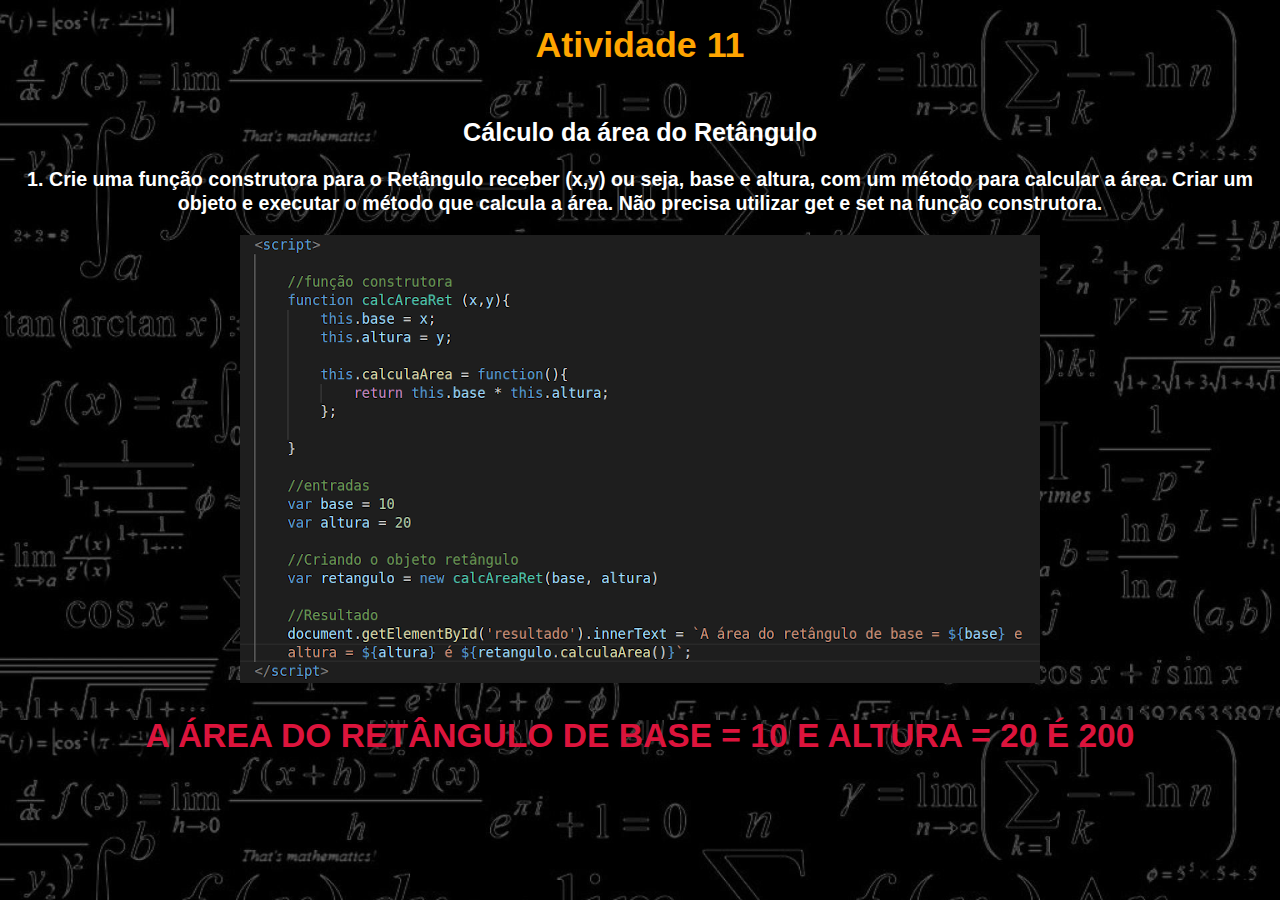
<file: Atividade11/index.html>
<!DOCTYPE html>
<html lang="pt-BR">
<head>
    <meta charset="UTF-8">
    <meta http-equiv="X-UA-Compatible" content="IE=edge">
    <meta name="author" content="Carlos Wagner">
    <meta name="description" content="Atividade 11">
    <link rel="shortcut icon" href="" type="image/x-icon">
    <link rel="preconnect" href="https://fonts.googleapis.com">
    <link rel="preconnect" href="https://fonts.gstatic.com" crossorigin>
    <link rel="stylesheet" href="style.css">
    <meta name="viewport" content="width=device-width, initial-scale=1.0">
    <title>Atividade 11</title>
</head>
<body>

    <header>
        <h1>Atividade 11</h1>
    </header>

    <main class = main>
        <h2>Cálculo da área do Retângulo</h2>
        <h3> 1. Crie uma função construtora para o Retângulo receber 
            (x,y) ou seja, base e altura, com um método para calcular
            a área. Criar um objeto e executar o método que calcula a
            área. Não precisa utilizar get e set na função construtora.
        </h3>   
        <img src="images/code.png" alt="">

    </main>
    <section>
        <div class="result">
            <h2 id="resultado">0</h2>            
        </div>
    </section>



    <script>

        //função construtora       
        function calcAreaRet (x,y){
            this.base = x;
            this.altura = y;
            
            this.calculaArea = function(){
                return this.base * this.altura;
            };

        }

        //entradas
        var base = 10
        var altura = 20

        //Criando o objeto retângulo
        var retangulo = new calcAreaRet(base, altura)

        //Resultado
        document.getElementById('resultado').innerText = `A área do retângulo de base = ${base} e altura = ${altura} é ${retangulo.calculaArea()}`;                       
    </script>
    
</body>
</html>
</file>
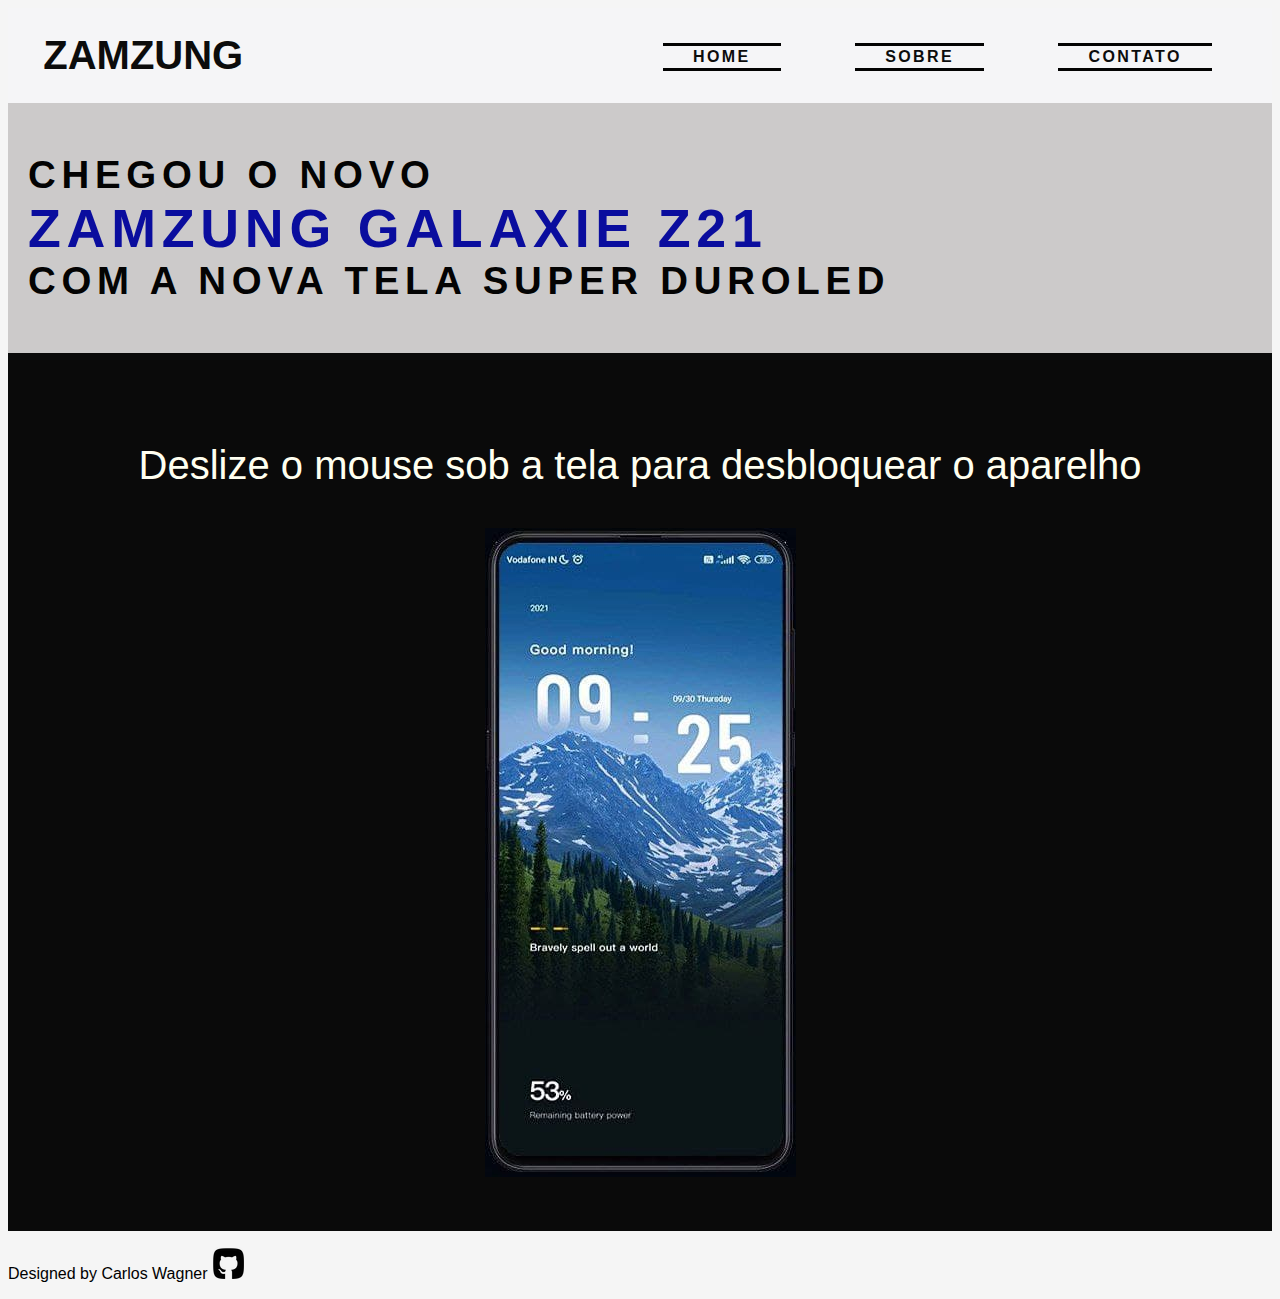
<file: Atividade12/index.html>
<!DOCTYPE html>
<html lang="pt-br">
<head>
    <meta charset="UTF-8">
    <meta http-equiv="X-UA-Compatible" content="IE=edge">
    <meta name="viewport" content="width=device-width, initial-scale=1.0">
    <meta name="author" content="Carlos Wagner">
    <meta name="description" content="Atividade 12">
    <link rel="shortcut icon" href="images/favicon.ico" type="image/x-icon">
    <link rel="shortcut icon" href="" type="image/x-icon">
    <link rel="preconnect" href="https://fonts.googleapis.com">
    <link rel="preconnect" href="https://fonts.gstatic.com" 
    crossorigin>
    <link rel="stylesheet" href="style.css">
    <title>Atividade 12</title>
    <script src="app.js"></script>
</head>
<body>
    <header>
        <nav>
            <h1>ZAMZUNG</h1>
            <ul>
                <li><a href="#home">Home</a></li>
                <li><a href="#Sobre">Sobre</a></li>
                <li><a href="#contato">Contato</a></li>

            </ul>
        </nav>
        <div class="header-content">
            <h1 id="headerh1" >Chegou o novo <br><span class="destaque">Zamzung Galaxie Z21</span><br>                com a nova tela Super Duroled</h1>
        </div>  
        
    </header>
    <div class="content">
        <p id=text>Deslize o mouse sob a tela para desbloquear o aparelho</p>
        <picture>        
            <img src="images/telabloqueio.png" onMouseOver="entrar(this)" onMouseOut="sair(this)" onclick="clicar(this)">
        </picture>
    </div>
    <footer class="footer-bottom">
        <p>
            <span>Designed by Carlos Wagner </span>
            <a href="https://github.com/carloswagner1/PWeb/tree/main/Atividade12" target="_blank" alt="Repositório do projeto"><img src="images/github.ico" alt=""></a> 
        </p>
      </footer>

    
</body>
</html>
</file>
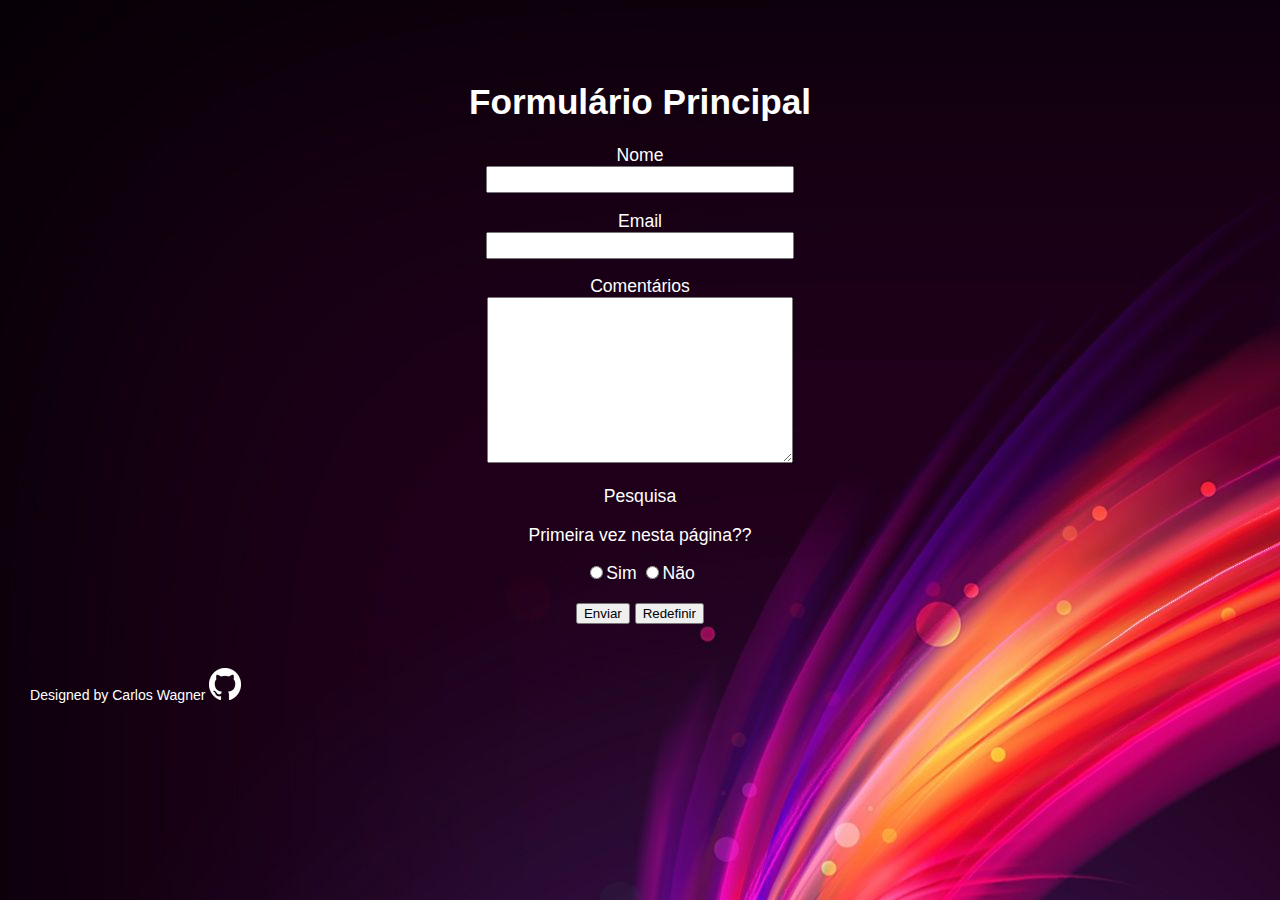
<file: Atividade14/index.html>
<!DOCTYPE html>
<html lang="pt-BR">
<head>
    <meta charset="UTF-8">
    <meta http-equiv="X-UA-Compatible" content="IE=edge">
    <meta name="viewport" content="width=device-width, initial-scale=1.0">
    <title>Atividade 14</title>
    <script src="app.js"></script>
    <link rel="stylesheet" href="style.css">
</head>
<body>
    <section>
        <h1>Formulário Principal</h1>

        <form name="pesquisa" id="pesquisa" onsubmit="return enviar();">
            <p><label for="lblNome">Nome<br></label>
                <input type="text" name="txtNome" id="txtNome">
            </p>
            <p><label for="lblEmail">Email<br></label>
                <input type="txtEmail" name="txtEmail" id="txtEmail">
            </p>
            <p><label for="lblComentario">Comentários<br></label>
                <textarea name="txtComentario" id="txtComentario" cols="30" rows="10"></textarea>
            </p>
            <p id="txtPesquisa">Pesquisa</p>
            <p id="txtpergunta">Primeira vez nesta página??</p>
            <p>
                <input type="radio" name="resposta" id="txtSim">Sim <input type="radio" name="resposta" id="txtNao">Não 
            </p>
            <input name="Submit" type="submit" form="pesquisa" value="Enviar">
            <input name="Reset" type="reset" form="pesquisa" value="Redefinir">
    
        </form>  

    </section>
    <footer class="footer-bottom">
        <p>
            Designed by Carlos Wagner
            <a href="https://github.com/carloswagner1/PWeb/tree/main/Atividade14" target="_blank" alt="Repositório do projeto"><img src="image/github.ico" alt=""></a> 
        </p>
      </footer>
</body>
</html>
</file>
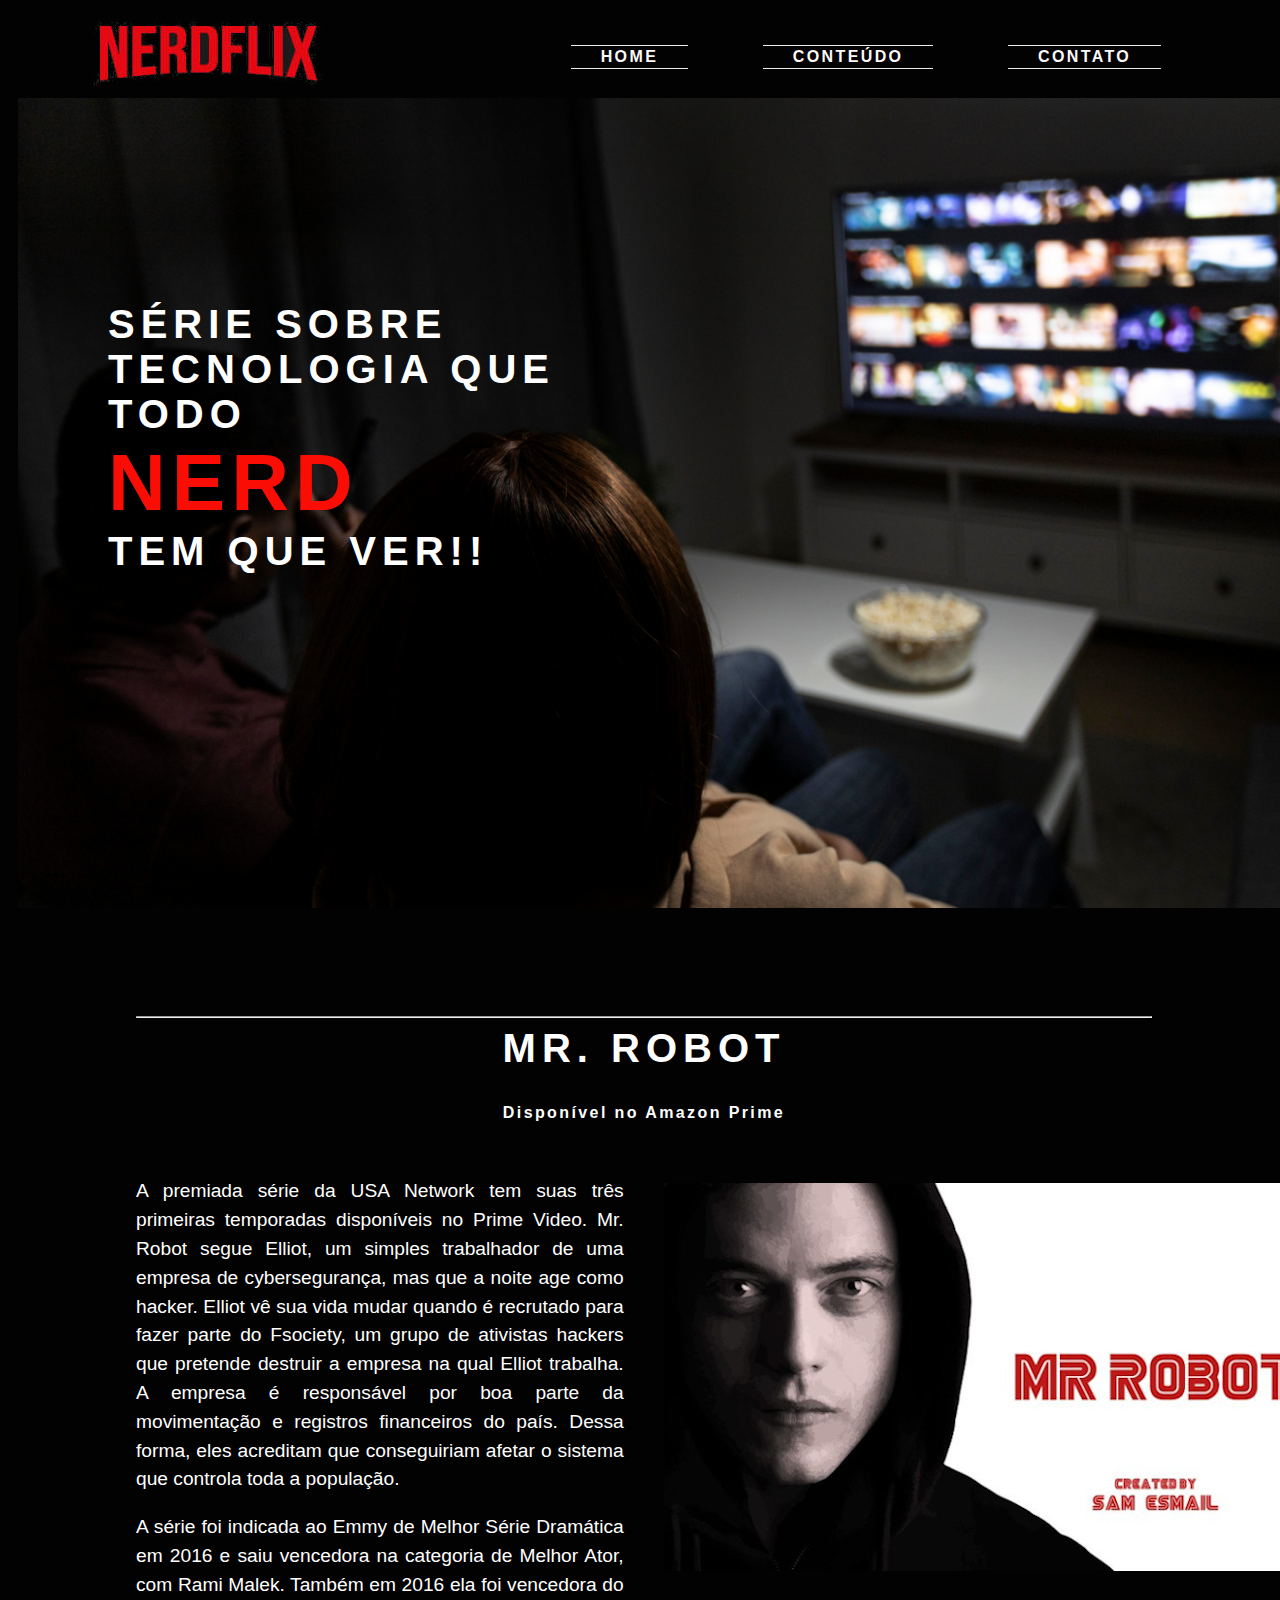
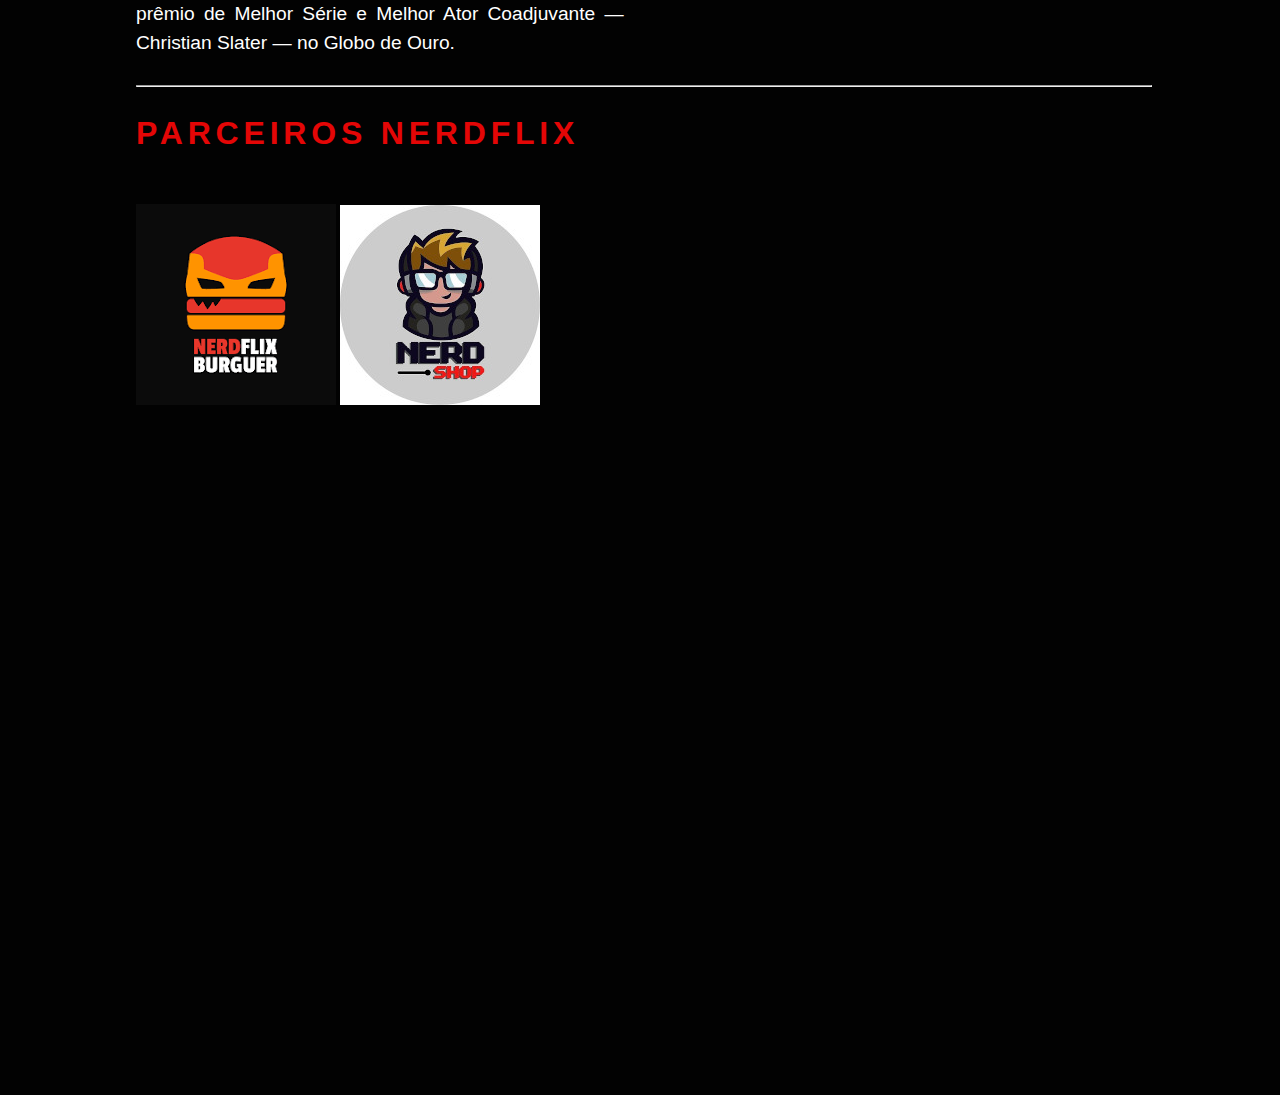
<file: Atividade4/index.html>
<!DOCTYPE html>
<html lang="pt-br">
<head>
    <meta charset="UTF-8">
    <meta http-equiv="X-UA-Compatible" content="IE=edge">
    <meta name="viewport" content="width=device-width, initial-scale=1.0">
    <meta name="author" content="Carlos Wagner">
    <meta name="description" content="Atividade 4">
    <link rel="shortcut icon" href="images/favicon.ico" type="image/x-icon">
    <link rel="preconnect" href="https://fonts.googleapis.com">
    <link rel="preconnect" href="https://fonts.gstatic.com" crossorigin>
    <link rel="stylesheet" href="style.css">
    <title>Atividade 4</title>
</head>
<body>
    <header>
        <nav>
            <a id="navbar" href="#logo" ><img src="images/nerdflix logo.jpg" alt="logo"></a>
            <ul>
                <li><a href="#home">Home</a></li>
                <li><a href="#Conteúdo">Conteúdo</a></li>
                <li><a href="#contato">Contato</a></li>

            </ul>
        </nav>

        <div class="header-content">
            <h1 id="headerh1" >Série sobre tecnologia que todo <br><span class="destaque">Nerd</span><br>                tem que ver!!</h1>
        </div>  
        <img class="header-img" src="images/série1.jpg" alt="">
    </header>
    
    <section id="text" class="text">
        <hr>
        <h2 id="texth2">Mr. Robot</h2>
        <h3 id="texth3">Disponível no Amazon Prime</h3>
        <article class="text-article">
            
            <p>A premiada série da USA Network tem suas três primeiras temporadas disponíveis no Prime Video. Mr. Robot segue Elliot, um simples trabalhador de uma empresa de cybersegurança, mas que a noite age como hacker. Elliot vê sua vida mudar quando é recrutado para fazer parte do Fsociety, um grupo de ativistas hackers que pretende destruir a empresa na qual Elliot trabalha. A empresa é responsável por boa parte da movimentação e registros financeiros do país. Dessa forma, eles acreditam que conseguiriam afetar o sistema que controla toda a população. </p>
            <p>A série foi indicada ao Emmy de Melhor Série Dramática em 2016 e saiu vencedora na categoria de Melhor Ator, com Rami Malek. Também em 2016 ela foi vencedora do prêmio de Melhor Série e Melhor Ator Coadjuvante — Christian Slater — no Globo de Ouro.</p>
                                   
        </article>
        <div class="img-container">
            <img src="images/mr_robot1.jpg" alt="Banner Mr.Robot">
        </div>   

      


        <hr>
        <div class="aside">
            <aside>
                <!-- barra lateral -->
    
                <h3>Parceiros Nerdflix</h3>
                <img src="images/nerflix_burger.png" alt="">    
                <img src="images/nerdshop1.jpeg" alt="">
            </aside>
        </div>  
    </section>

    <footer>
        <p>Atividade 4 de Pweb, Carlos Wagner Rodrigues da Silva.</p>
    </footer>
</body>
</html>
</file>
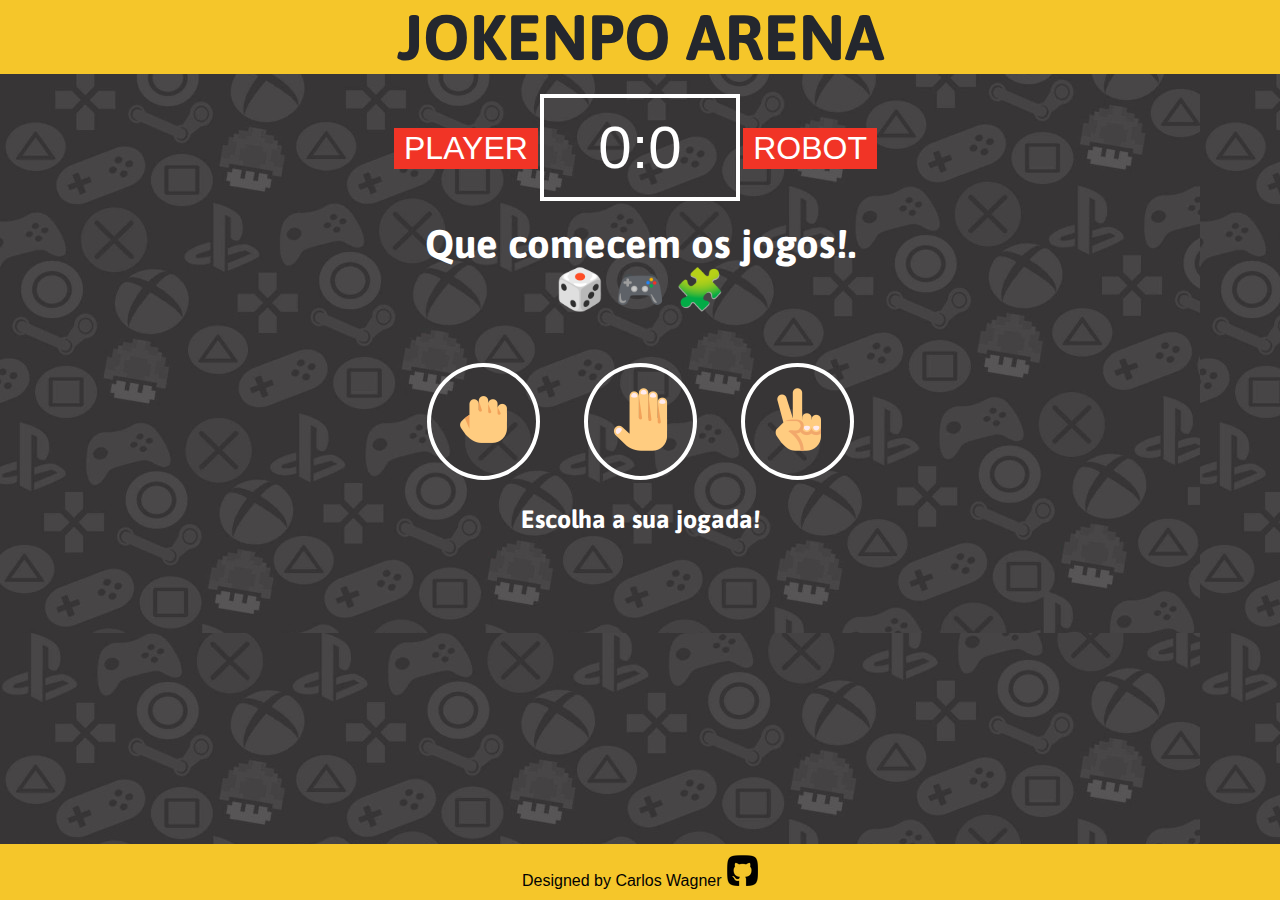
<file: Atividade7/index.html>
<!DOCTYPE html>
<html lang="pt-BR" dir="ltr">
<head>
  <meta charset="utf-8">
  <meta http-equiv="X-UA-Compatible" content="IE=edge">
  <meta name="viewport" content="width=device-width, initial-scale=1.0">
  <meta name="author" content="Carlos Wagner">
  <meta name="description" content="Atividade 7 - PWEB">
  <link rel="preconnect" href="https://fonts.googleapis.com">
  <link rel="preconnect" href="https://fonts.gstatic.com" crossorigin>
  <link rel="stylesheet" href="style.css">
  <link rel="shortcut icon" href="image/favicon.ico" type="image/x-icon">
  <title>Jokenpo</title>
</head>
<body>

  <header>
    <h1>Jokenpo Arena</h1>
  </header>

  <div class="score-board">
    <div id="player-label" class="badge">player</div>
    <div id="robot-label"class="badge">robot</div>

    <span id="player-score">0</span>:<span id="robot-score">0</span>
  </div>

  <div class="result">
    <p>Que comecem os jogos!. <br> 🎲 🎮 🧩 </p>
    
  </div>

  <div class="choices">
    <div class="choice" id="r">
      <img src="image/pedra.png" alt="Pedra">
    </div>
    <div class="choice" id="p">
      <img src="image/papel.png" alt="Papel">
    </div>
    <div class="choice" id="s">
      <img src="image/tesoura.png" alt="Tesoura">
    </div>
  </div>

  <p id="action-message">Escolha a sua jogada!</p>
  <script src="jokenpo.js" charset="utf-8"></script>

  <footer class="footer-bottom">
    <p>
        <span>Designed by Carlos Wagner </span>
        <a href="https://github.com/carloswagner1/PWeb/tree/main/Atividade7" target="_blank" alt="Repositório do projeto"><img src="image/github.ico" alt=""></a>
    </p>
  </footer>

</body>
</html>
</file>
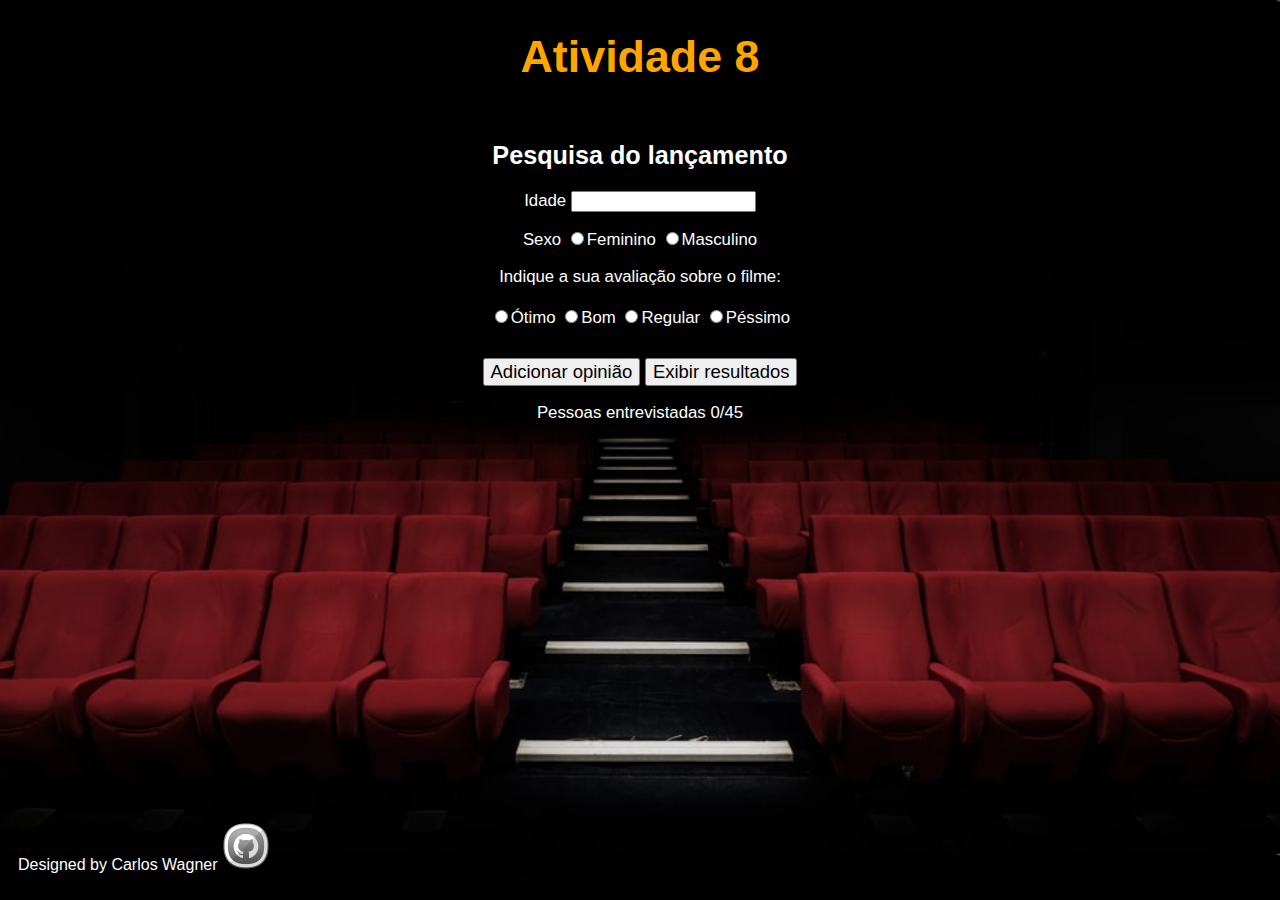
<file: Atividade8/index.html>
<!DOCTYPE html>
<html lang="pt-br">
<head>
    <meta charset="UTF-8">
    <meta http-equiv="X-UA-Compatible" content="IE=edge">
    <meta name="author" content="Carlos Wagner">
    <meta name="description" content="Atividade 7">
    <link rel="shortcut icon" href="" type="image/x-icon">
    <link rel="preconnect" href="https://fonts.googleapis.com">
    <link rel="preconnect" href="https://fonts.gstatic.com" crossorigin>
    <link rel="stylesheet" href="style.css">
    <meta name="viewport" content="width=device-width, initial-scale=1.0">
    <title>Atividade 8</title>
    <script src="app.js"></script>
</head>
<body>
    <header>
        <h1>Atividade 8</h1>
    </header>

    <main class = main>
        <h2>Pesquisa do lançamento</h2>        
        <p>Idade  <input id="idade" type="number"></p>
        <p>Sexo   <input type="radio" name="sexo" id="feminino">Feminino  <input type="radio" name="sexo" id="masculino">Masculino</p>
        <p>
            Indique a sua avaliação sobre o filme:<br><br>
            <input type="radio" name="opiniao" id="otimo">Ótimo
            <input type="radio" name="opiniao" id="bom">Bom
            <input type="radio" name="opiniao" id="regular">Regular
            <input type="radio" name="pessimo" id="pessimo">Péssimo<br><br>
            <button onclick="addDados()">Adicionar opinião</button>
            <button onclick="finalizar()">Exibir resultados</button>          
        </p>
        <p id="contador">Pessoas entrevistadas 0/45</p>
    </main>
    <section>
        <div class="result">
            <h2 id="h2"></h2>
            <p id="p"></p>
        </div>
    </section>

    <footer class="footer-bottom">
        <p>
            <span>Designed by Carlos Wagner    </span>
            <a href="https://github.com/carloswagner1/PWeb/tree/main/Atividade8" target="_blank" alt="Repositório do projeto">  <img src="image/github.ico" alt=""></a>
        </p>
      </footer>    
</body>
</html>
</file>
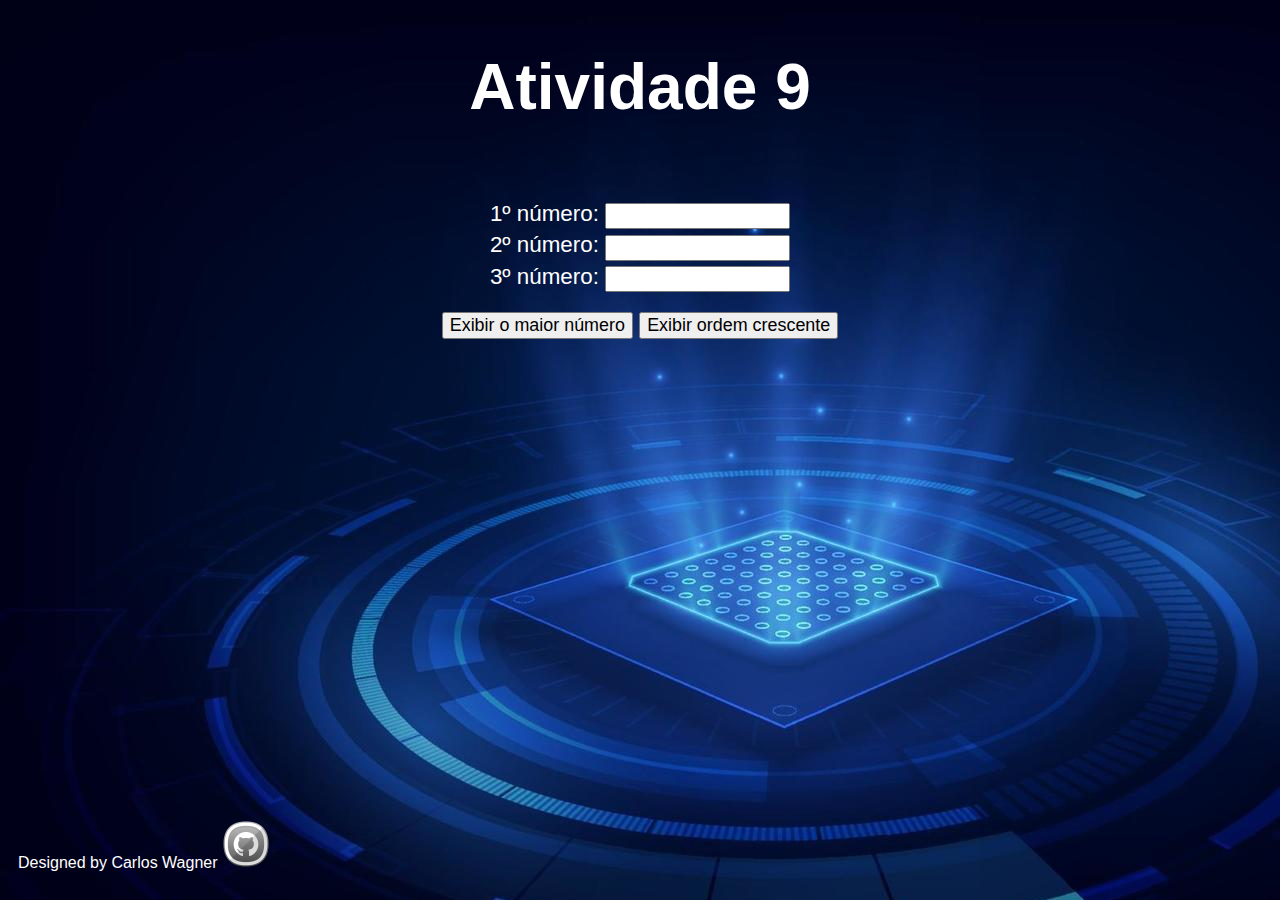
<file: Atividade9/index.html>
<!DOCTYPE html>
<html lang="pt-br">
<head>
    <meta charset="UTF-8">
    <meta http-equiv="X-UA-Compatible" content="IE=edge">
    <meta name="author" content="Carlos Wagner">
    <meta name="description" content="Atividade 9 - PWEB">
    <meta name="viewport" content="width=device-width, initial-scale=1.0">
    <link rel="preconnect" href="https://fonts.googleapis.com">
    <link rel="preconnect" href="https://fonts.gstatic.com" crossorigin>
    <link rel="stylesheet" href="style.css">
    <title>Atividade 9</title>        
    <script src="app.js"></script>
    
    
</head>
<body">

    <header class="header">
        <h1>Atividade 9</h1>
    </header>

    <main class = main>
        1º número: <input id="numero1" type="number"> <br />
        2º número: <input id="numero2" type="number"> <br />
        3º número: <input id="numero3" type="number">  <br />
        <button onclick="maior()" id="maior">Exibir o maior número</button>
        <button onclick="ordem()" id="ordem">Exibir ordem crescente</button>
    </main>

    <section>
        <p id="resposta"></p>
    </section>


  <footer class="footer-bottom">
    <p>
        <span>Designed by Carlos Wagner </span>
        <a href="https://github.com/carloswagner1/PWeb/tree/main/Atividade9" target="_blank" alt="Repositório do projeto"><img src="github.ico" alt=""></a>
    </p>
  </footer>

    
 
   
</body>
</html>
</file>
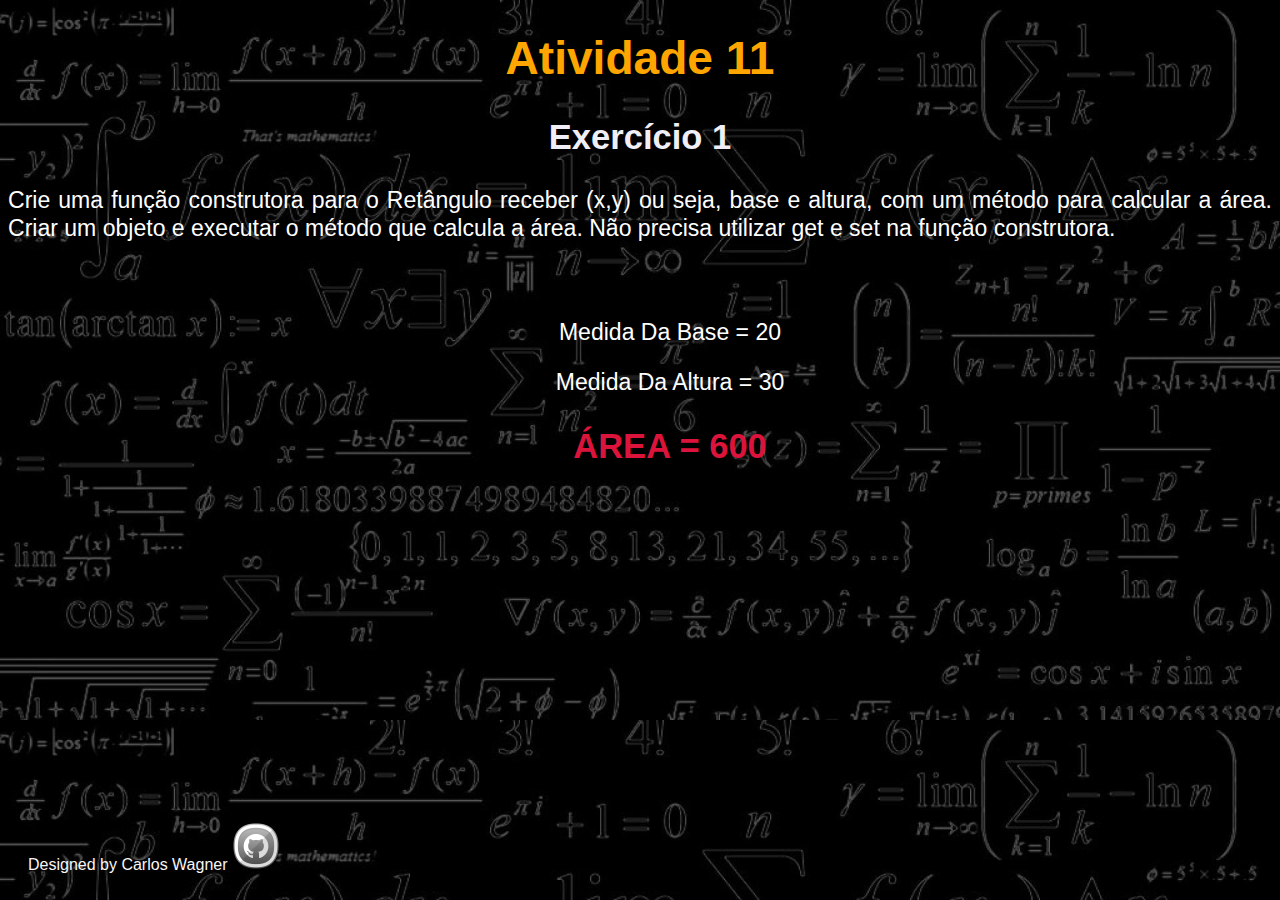
<file: Atividade11/Exercício1/index.html>
<!DOCTYPE html>
<html lang="pt-BR">
<head>
    <meta charset="UTF-8">
    <meta http-equiv="X-UA-Compatible" content="IE=edge">
    <meta name="author" content="Carlos Wagner">
    <meta name="description" content="Atividade 11">
    <link rel="shortcut icon" href="" type="image/x-icon">
    <link rel="preconnect" href="https://fonts.googleapis.com">
    <link rel="preconnect" href="https://fonts.gstatic.com" crossorigin>
    <link rel="stylesheet" href="style.css">
    <meta name="viewport" content="width=device-width, initial-scale=1.0">
    <title>Atividade 11</title>
</head>
<body>

    <header>
        <h1>Atividade 11</h1>
    </header>

    <main class = main>
        <h2>Exercício 1</h2>
        <p>Crie uma função construtora para o Retângulo receber
            (x,y) ou seja, base e altura, com um método para calcular
            a área. Criar um objeto e executar o método que calcula a
            área. Não precisa utilizar get e set na função construtora.</p>

       
    </main>
    <section>
        <p id="base"></p>
        <p id="altura"></p>
        <div class="result">
            <h2 id="resultado"></h2>            
        </div>
    </section>

    <script src="app.js"></script>

    <footer class="footer-bottom">
        <p>
            <span>Designed by Carlos Wagner </span>
            <a href="https://github.com/carloswagner1/PWeb/tree/main/Atividade119" target="_blank" alt="Repositório do projeto"><img src="images/github.ico" alt=""></a>
        </p>
      </footer>
    
    
</body>
</html>
</file>
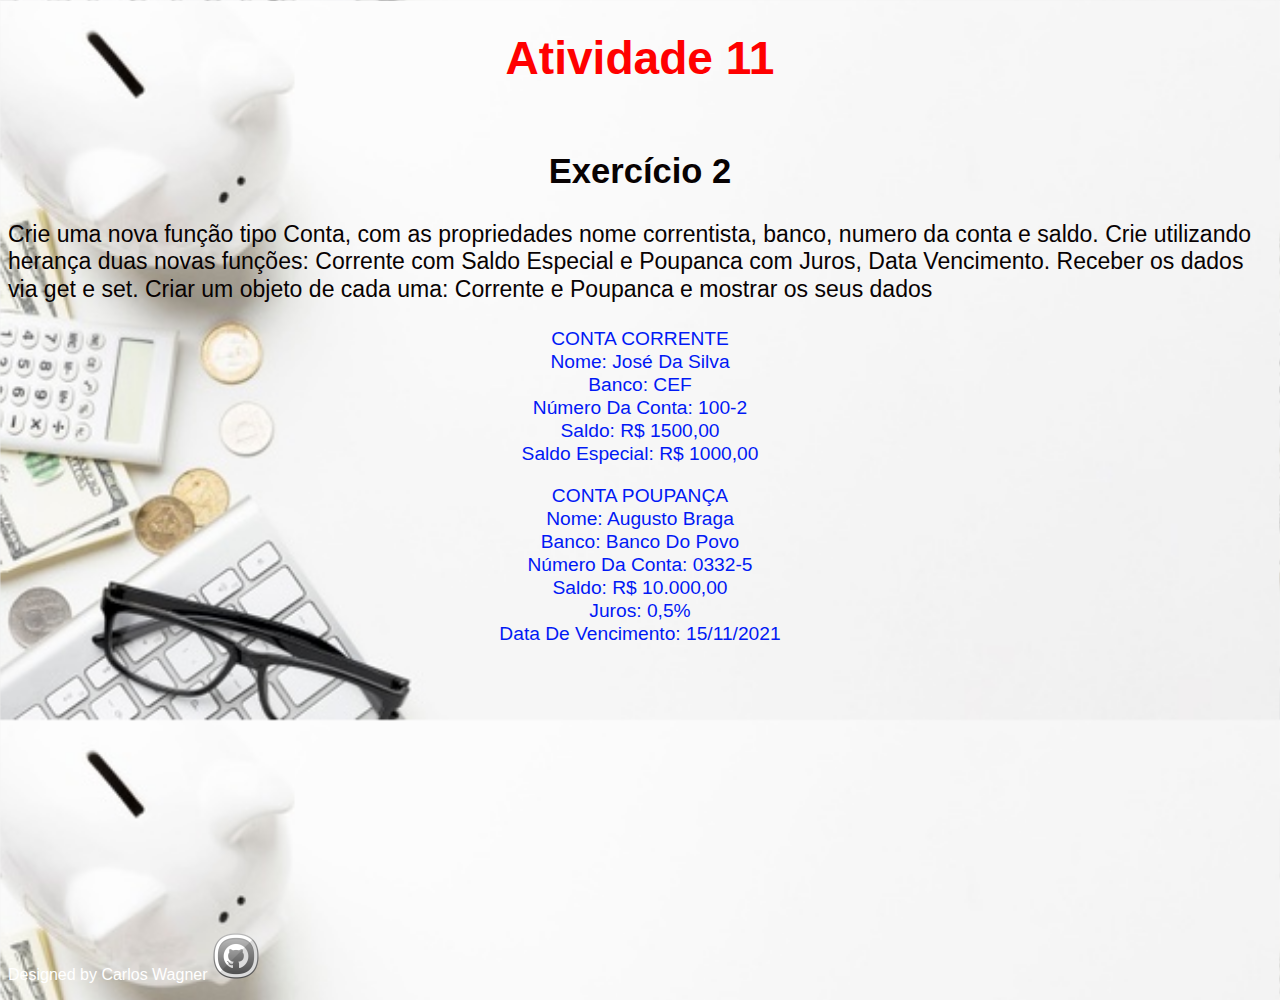
<file: Atividade11/Exercício2/index.html>
<!DOCTYPE html>
<html lang="pt-BR">
<head>
    <meta charset="UTF-8">
    <meta http-equiv="X-UA-Compatible" content="IE=edge">
    <meta name="author" content="Carlos Wagner">
    <meta name="description" content="Atividade 11">
    <link rel="shortcut icon" href="" type="image/x-icon">
    <link rel="preconnect" href="https://fonts.googleapis.com">
    <link rel="preconnect" href="https://fonts.gstatic.com" crossorigin>
    <link rel="stylesheet" href="style.css">
    <meta name="viewport" content="width=device-width, initial-scale=1.0">
    <title>Atividade 11</title>
</head>
<body>

    <header>
        <h1>Atividade 11</h1>
    </header>

    <main class = main>
        <h2>Exercício 2</h2>
        <p id="enuciado">Crie uma nova função tipo Conta, com as    
            propriedades nome correntista, banco, numero da conta e saldo. Crie utilizando herança duas novas funções: Corrente com Saldo Especial e Poupanca com Juros, Data Vencimento. Receber os dados via get e set. Criar um objeto de cada uma: Corrente e Poupanca e mostrar os seus dados
        </p>      
    </main>

    <section>
        <p id="corrente"></p>
        <p id ="poupanca"></p>
    </section>
    <script src="app.js"></script>

    <footer class="footer-bottom">
        <p>
            <span>Designed by Carlos Wagner </span>
            <a href="https://github.com/carloswagner1/PWeb/tree/main/Atividade11 target="_blank" alt="Repositório do projeto"><img src="images/github.ico" alt=""></a>
        </p>
      </footer>
    
    
</body>
</html>
</file>
<file: Atividade11/style.css>
/*
* Atividade 11 
* Disciplina de Programação Web
* Fatec Sorocaba
* 
* @author: Carlos Wagner Rodrigues da Silva
*/
body{
    background-image: url(images/wallpaper.jpg); 
    background-size: 100%;
    color: rgb(255, 255, 255);
    font-family: -apple-system, BlinkMacSystemFont, 'Segoe UI', Roboto, Oxygen, Ubuntu, Cantarell, 'Open Sans', 'Helvetica Neue', sans-serif;
    font-size: 1.4em;
    font-weight: 500;
    line-height: 1.2;
}

header{
    text-align: center;
    width: 100%;
    max-height: 7vh;
    font-size: 0.8em;
    color: orange;
}

main{
    text-align: center;
    width: 100%;
    min-height: 8vh;
    font-size: 0.75em;
    padding-top: 5px;    
}

main>p>button{
    margin-top: 10px;
    font-size: 1.1em;    

    text-decoration: solid;     
}

main>input{
    height: 20px
}

section{
    text-align: center;
    text-decoration-style: double;   
    text-shadow: rgb(3, 3, 3);
    text-transform: capitalize;
    width: 100%;
    min-height: 15vh;

    color: white;
}
section>div>h2{
    color: crimson;
    text-transform: uppercase;
}
</file>
<file: Atividade12/style.css>
html {
    scroll-behavior: smooth;
}
  
body {
    background-color: #f5f5f5;
    font-family: -apple-system, BlinkMacSystemFont, "Segoe UI", Roboto, Oxygen, Ubuntu, Cantarell, "Open Sans", "Helvetica Neue", sans-serif;
  
}
  
nav {
    display: flex;
    padding: 15px 2%;
    justify-content: space-between;
    align-items: center;
    color: rgb(12, 12, 12);
    background-color: rgb(245, 245, 247);
    position: relative;
    z-index: 999;    
}

nav h1{
    margin: 10px;    
    font-size: 30pt;
}
    
nav ul li {
    display: inline-block;
    list-style: none;
    padding: 3px 35px 0;
}
    
nav ul li a {
    padding: 2px 30px;
    display: inline-block;
    color: rgb(12, 12, 12);
    text-decoration: none;
    font-size: 1em;
    text-transform: uppercase;
    font-weight: bold;
    letter-spacing: 0.15em;
    border-top: 3px solid #030303;
    border-bottom:3px solid #030303;
}
  
ul li a:hover {
    color: #6D6D6D;
    border-top:4px solid #160caa;
    border-bottom:4px solid #160caa;
}
  
nav img {
    height: 70px;
    padding-left: 0px;
}
  
header {
    position: relative;
    width: 100%;
    min-height: 10vh;
    display: flex;
    flex-direction: column;
    background-color: rgb(204, 202, 202);
}

.header-img {
    z-index: 000;
    position: absolute;
    top: 90px;
    left: 10px;
    width: 100%;
    height: 100%;
    object-fit: cover;
}
  
.header-content {
    z-index: 1;
    padding: 50px 20px;
    color: rgb(3, 3, 3);
    width: 70%;
}
  
.header-content h1 {
    font-size: 2.4em;
    text-transform: uppercase;
    font-weight: bolder;
    letter-spacing: 0.15em;
    display: block;
    margin-top: 0;
    margin-bottom: 0;
    color: rgb(3, 3, 3);
}
  
.destaque {
    color: hsl(239, 88%, 33%);
    font-size: 1.4em;
}

.content {
    padding: 50px;
    text-align: center;
    background-color: #030303f8;
    color: ivory;

}

div p{
    font-size: 2.5em;
}
</file>
<file: Atividade14/style.css>
body{ 
    background-image: url(image/bkg.jpg);
    color: white;
    padding-top: 50px;
    margin-left: auto;
    margin-right: auto;
    font-family: "Source Sans Pro", "Helvetica", "Arial", sans-serif;
    font-size: 1.1em;
    font-weight: 500;

}

section{
    padding-top: 10;
    padding-bottom: 10px;
    text-align: center;
}

#txtNome{
    width: 300px;
    font-size: 1em
}

#txtEmail{
    width: 300px;
    font-size: 1em;
}

#txtComentario{
    width: 300px;
    font-size: 1em
}

button{
    font-size: 17px;
}

footer{
    padding-top: 20px;
    margin-left: 30px;
    text-align: left;  
    font-size: 80%;  
}
</file>
<file: Atividade4/style.css>
html {
  scroll-behavior: smooth;
}

body {
  background: #020202;  font-family: -apple-system, BlinkMacSystemFont, "Segoe UI", Roboto, Oxygen, Ubuntu, Cantarell, "Open Sans", "Helvetica Neue", sans-serif;

}

nav {
  display: flex;
  padding: 10px 6%;
  justify-content: space-between;
  align-items: center;
  color: white;
  position: relative;
  z-index: 999;
}
  
nav ul li {
  display: inline-block;
  list-style: none;
  padding: 3px 35px 0;
}
  
nav ul li a {
  padding: 2px 30px;
  display: inline-block;
  color: rgb(253, 249, 249);
  text-decoration: none;
  font-size: 1em;
  text-transform: uppercase;
  font-weight: bold;
  letter-spacing: 0.15em;
  border-top: 1px solid #EDEDED;
  border-bottom:1px solid #EDEDED;
}

ul li a:hover {
  color: #6D6D6D;
  border-top:2px solid #EA0000;
  border-bottom:2px solid #EA0000;
}

nav img {
  height: 70px;
  padding-left: 0px;
}

header {
  position: relative;
  width: 100%;
  min-height: 100vh;
  display: flex;
  flex-direction: column;
}

.header-img {
  z-index: 000;
  position: absolute;
  top: 90px;
  left: 10px;
  width: 100%;
  height: 100%;
  object-fit: cover;
}

.header-content {
  z-index: 1;
  padding: 200px 100px;
  color: rgb(255, 255, 255);
  width: 45%;
}

.header-content h1 {
  font-size: 2.5em;
  text-transform: uppercase;
  font-weight: bolder;
  letter-spacing: 0.15em;
  display: block;
  margin-top: 0;
  margin-bottom: 0;
  color: rgb(255, 255, 255);
}

.header-p {
  letter-spacing: 0.15em;
  color: rgb(255, 255, 255);
}

.destaque {
  color: hsl(2, 96%, 50%);
  font-size: 2em;
}

.text {
  padding: 100px 10%;
  background-color: #020202;
  min-height: 1000px;
  max-height: 1400px;
  position: absolute;
  box-sizing: border-box;
}
.text h2 {
  color: rgb(255, 255, 255);
  text-align: center;
  font-size: 2.5em;
  display: block;
  padding: 0px 0px 00px 0px;
  text-transform: uppercase;
  letter-spacing: 0.15em;
  margin-top: 0;
}

.text h3 {
  color: rgb(255, 255, 255);
  text-align: center;
  font-size: 1em;
  display: inline-flexblock;
  padding: 0px 0px 20px 0px;
  /*text-transform: uppercase;*/
  letter-spacing: 0.15em;
  margin-top: 0;
}

.text-article {
  color: white;
  line-height: 1.5em;
  width: 48%;
  font-size: 1.2em;
  display: inline-block;
  text-align: justify;
  margin-bottom: 0;
}

.img-container {
  padding-top: 25px;
  width: 48%;
  height: 48%;
  float: right;
}

.text-video {
  z-index: 000;
  position: absolute;
  top: 0;
  left: 0;
  width: 100%;
  height: 100%;
  object-fit: cover;
}

.aside {
  padding: 20px 0px;
  background-color: #020202;
  min-height: 1000px;
  max-height: 1400px;
  position: absolute;
  box-sizing: border-box;
}
  
.aside h3 {
  color: rgb(228, 6, 6);
  text-align: center;
  font-size: 2em;
  display: inline-flexblock;
  text-transform: uppercase;
  letter-spacing: 0.15em;
  margin-top: 0;
}

.clear { /* para a imagem nao "ficar fora" quando usa o float */
  clear: both;
}
  
footer {
  display: flex;
  color: #fff;
  justify-content: center;
  align-items: center;
  text-align: center;
  font-size: 0.5rem;
  margin: 2rem;
  font-family: 'noto serif jp';
}
</file>
<file: Atividade7/style.css>
@import url('https://fonts.googleapis.com/css?family=Asap');
*{
  margin: 0;
  padding: 0;
  box-sizing: border-box;
}

body{
  height: 100%;
  margin: 0;
  background-image: url(image/background.jpg);
}

header{
  background: rgb(245, 198, 42);
  padding: 0px;
}

header > h1{
  color: #24272E;
  text-align: center;
  font-family: 'Asap', sans-serif;
  text-transform: uppercase;
  font-size: 4em;
}

.score-board{
  
  border: 4px solid #fff;
  width: 200px;
  margin: 20px auto;
  color: #fff;
  font-size: 60px;
  /*border-radius: 4px;*/
  text-align: center;
  padding: 15px 20px;
  font-family: sans-serif;
  position: relative;
}

.badge{
  background: #f13426;
  font-size: 32px;
  text-transform: uppercase;
  padding: 2px 10px;
  font-size: 'Asap', sans-serif;
}
#player-label{
  position: absolute;
  top: 30px;
  left: -150px;
}

#robot-label{
  position: absolute;
  top: 30px;
  right: -141px;
}

.result{
  font-size: 40px;
  color: #fff;
}

.result >  p {
  font-weight: bold;
  text-align: center;
  font-family: 'Asap',sans-serif;
}

.choices{

  margin: 50px 0 25px 0;
  text-align: center;
}

.choice{
  border: 4px solid #fff;
  border-radius: 50%;  
  padding: 15px;
  margin: 0 20px;
  display: inline-block;
  transition: all 0.4s ease;
}

.choice:hover{
  background: #0c0b0b;
  cursor:pointer;
}

#action-message{
  text-align: center;
  color: #fff;
  font-family: 'Asap',sans-serif;
  font-weight: bold;
  font-size: 25px;
}

.green-glow{
  border: 4px solid #4dcc7d;
  box-shadow: 0 0 10px #31b43a;
}

.red-glow{
  border: 4px solid #fc121b;
  box-shadow: 0 0 10px #d01115;
}

.gray-glow{
  border: 4px solid #464647;
  box-shadow: 0 0 10px #25292b;
}

.footer-bottom {
  position: absolute;
  width: 100%;
  margin-bottom: 0;
  bottom: 0px;
  padding: 10px;
  display: flex;
  background-color: rgb(245, 198, 42);
  color: #020202;
  justify-content: center;
  align-items: center;
  text-align: center;
  font-size: 1rem;
  margin-top: 10em;
  font-family: -apple-system, BlinkMacSystemFont, "Segoe UI", Roboto, Oxygen, Ubuntu, Cantarell, "Open Sans", "Helvetica Neue", sans-serif;
}

.footer-bottom img {
  position: relative;
  object-position: right;
}

/* Smaller than standard 960 (devices and browsers) */
@media only screen and (max-width: 959px) {
  header{
    min-width: 450px;
    /*max-width: 960px;*/
    position: relative;
    box-sizing: border-box;
    justify-content: center;
    
  }
 header > h1{
   font-size: 2.5em;
 } 

 .score-board{
   width: 150;
   font-size: 45px;
 }
 .badge{
   font-size: 28px;
 }

 #robot-label{
  top: 20px;
  right: -129px;
 }

 #player-label{
   top: 20px;
   left: -136px;
 }

 .result{
   font-size: 30px;
 }
}
</file>
<file: Atividade8/style.css>
/*
* Atividade 8 
* Disciplina de Programação Web
* Fatec Sorocaba
* 
* @author: Carlos Wagner Rodrigues da Silva
*/
body{
    background-image: url(image/bkg.jpeg); 
    background-size: 100%;
    color: rgb(255, 255, 255);
    font-family: -apple-system, BlinkMacSystemFont, 'Segoe UI', Roboto, Oxygen, Ubuntu, Cantarell, 'Open Sans', 'Helvetica Neue', sans-serif;
    font-size: 1.4em;
    font-weight: 500;
    line-height: 1.2;
}

header{
    text-align: center;
    width: 100%;
    max-height: 7vh;
    font-size: 1em;
    color: orange;
}

main{
    text-align: center;
    width: 100%;
    min-height: 8vh;
    font-size: 0.75em;
    padding-top: 5px;    
}

main>p>button{
    margin-top: 10px;
    font-size: 1.1em;    

    text-decoration: solid;     
}

main>input{
    height: 20px
}

section{
    text-align: center;
    text-decoration-style: double;   
    text-shadow: rgb(3, 3, 3);
    text-transform: capitalize;
    width: 100%;
    min-height: 15vh;

    color: white;
}
section>div>h2{
    color: crimson;
    text-transform: uppercase;
}

.footer-bottom {
    position: absolute;
    width: 100%;
    margin-bottom: 0;
    bottom: 0px;
    padding: 10px;
    display: flex;
    color: white;
    justify-content: left;
    align-items: center;
    text-align: left;
    font-size: 1rem;
    margin-top: 10em;
    font-family: -apple-system, BlinkMacSystemFont, "Segoe UI", Roboto, Oxygen, Ubuntu, Cantarell, "Open Sans", "Helvetica Neue", sans-serif;
  }
  
  .footer-bottom img {
    position: sticky;
    object-position: right;

  }
</file>
<file: Atividade9/style.css>
body{
    background-image: url(bkg.jpg); 
    color: white;
    font-family: "Source Sans Pro", "Helvetica", "Arial", sans-serif;
    font-size: 2em;
    font-weight: 500;
    line-height: 1.4;
}

header{
    text-align: center;
    width: 100%;
    min-height: 15vh;
    font-size: 1em;
}

main{
    text-align: center;
    width: 100%;
    min-height: 15vh;
    font-size: 0.7em;
    padding-top: 20px;    
}

main>button{
    margin-top: 20px;
    font-size: 0.8em;    
    font-family: Arial, Helvetica, sans-serif;
    text-decoration: solid;     
}

main>input{
    height: 20px
}


section>p{
    margin-top: 50px;
    text-align: center;
    font-size: 1em;
    text-shadow: 10ch
}

.footer-bottom {
    position: absolute;
    width: 100%;
    margin-bottom: 0;
    bottom: 0px;
    padding: 10px;
    display: flex;

    color: white;
    justify-content: left;
    align-items: center;
    text-align: left;
    font-size: 1rem;
    margin-top: 10em;
    font-family: -apple-system, BlinkMacSystemFont, "Segoe UI", Roboto, Oxygen, Ubuntu, Cantarell, "Open Sans", "Helvetica Neue", sans-serif;
  }
  
  .footer-bottom img {
    position: sticky;
    object-position: right;

  }
</file>
<file: Atividade11/Exercício1/style.css>
/*
* Atividade 11 
* Disciplina de Programação Web
* Fatec Sorocaba
* 
* @author: Carlos Wagner Rodrigues da Silva
*/
body{
    background-image: url(images/wallpaper.jpg); 
    background-size: 100%;
    color: rgb(255, 255, 255);
    font-family: -apple-system, BlinkMacSystemFont, 'Segoe UI', Roboto, Oxygen, Ubuntu, Cantarell, 'Open Sans', 'Helvetica Neue', sans-serif;
    font-size: 1.2em;
    font-weight: 500;
    line-height: 1.2;
}

header{
    text-align: center;
    width: 100%;
    max-height: 7vh;
    font-size: 1.2em;
    color: orange;
}

main{
    text-align: justify;
    width: 100%;
    min-height: 8vh;
    font-size: 1.2em;
}

main>h2{
    color: rgb(240, 238, 247);
    text-align: center;

}


section{
    padding: 30px;
    text-align: center;
    text-decoration-style: double;   
    text-shadow: rgb(3, 3, 3);
    text-transform: capitalize;
    width: 100%;
    min-height: 15vh;
    font-size: 1.2em;
    color: white;
}
section>div>h2{
    color: crimson;
    text-transform: uppercase;
}

.footer-bottom {
    position: absolute;
    width: 100%;
    margin-bottom: 10px;
    margin-left: 20px;
    bottom: 0px;
    display: flex;
    color: rgb(248, 246, 246);
    justify-content: left;
    align-items: center;
    text-align: left;
    font-size: 1rem;
    margin-top: 10em;
    font-family: -apple-system, BlinkMacSystemFont, "Segoe UI", Roboto, Oxygen, Ubuntu, Cantarell, "Open Sans", "Helvetica Neue", sans-serif;
  }
  
  .footer-bottom img {
    position: sticky;
    object-position: right;

  }
</file>
<file: Atividade11/Exercício2/style.css>
/*
* Atividade 11 
* Disciplina de Programação Web
* Fatec Sorocaba
* 
* @author: Carlos Wagner Rodrigues da Silva
*/
body{
    background-image: url(images/wallpaper.jpg); 
    background-size: 100%;
    color: rgb(8, 2, 2);
    font-family: -apple-system, BlinkMacSystemFont, 'Segoe UI', Roboto, Oxygen, Ubuntu, Cantarell, 'Open Sans', 'Helvetica Neue', sans-serif;
    font-size: 1.2em;
    font-weight: 500;
    line-height: 1.2;
}

header{
    text-align: center;
    width: 100%;
    max-height: 7vh;
    font-size: 1.2em;
    color: rgb(255, 0, 0);
}

main{
    text-align: justify5;
    width: 100%;
    min-height: 8vh;
    font-size: 1.2em;
    padding-top: 5px;    
}

main>h2{
    text-align: center;
}
section{
    text-align: center;
    text-decoration-style: double;   
    text-shadow: rgb(3, 3, 3);
    text-transform: capitalize;
    width: 100%;
    min-height: 15vh;

    color: rgb(1, 25, 245);
}
section>div>h2{
    color: crimson;
    text-transform: uppercase;
}

.footer-bottom {
    position: absolute;
    width: 100%;
    margin-bottom: 10;
    bottom: -100px;
    display: flex;

    color: white;
    justify-content: left;
    align-items: center;
    text-align: left;
    font-size: 1rem;
    margin-top: 10em;
    font-family: -apple-system, BlinkMacSystemFont, "Segoe UI", Roboto, Oxygen, Ubuntu, Cantarell, "Open Sans", "Helvetica Neue", sans-serif;
  }
  
  .footer-bottom img {
    position: sticky;
    object-position: right;

  }
</file>
